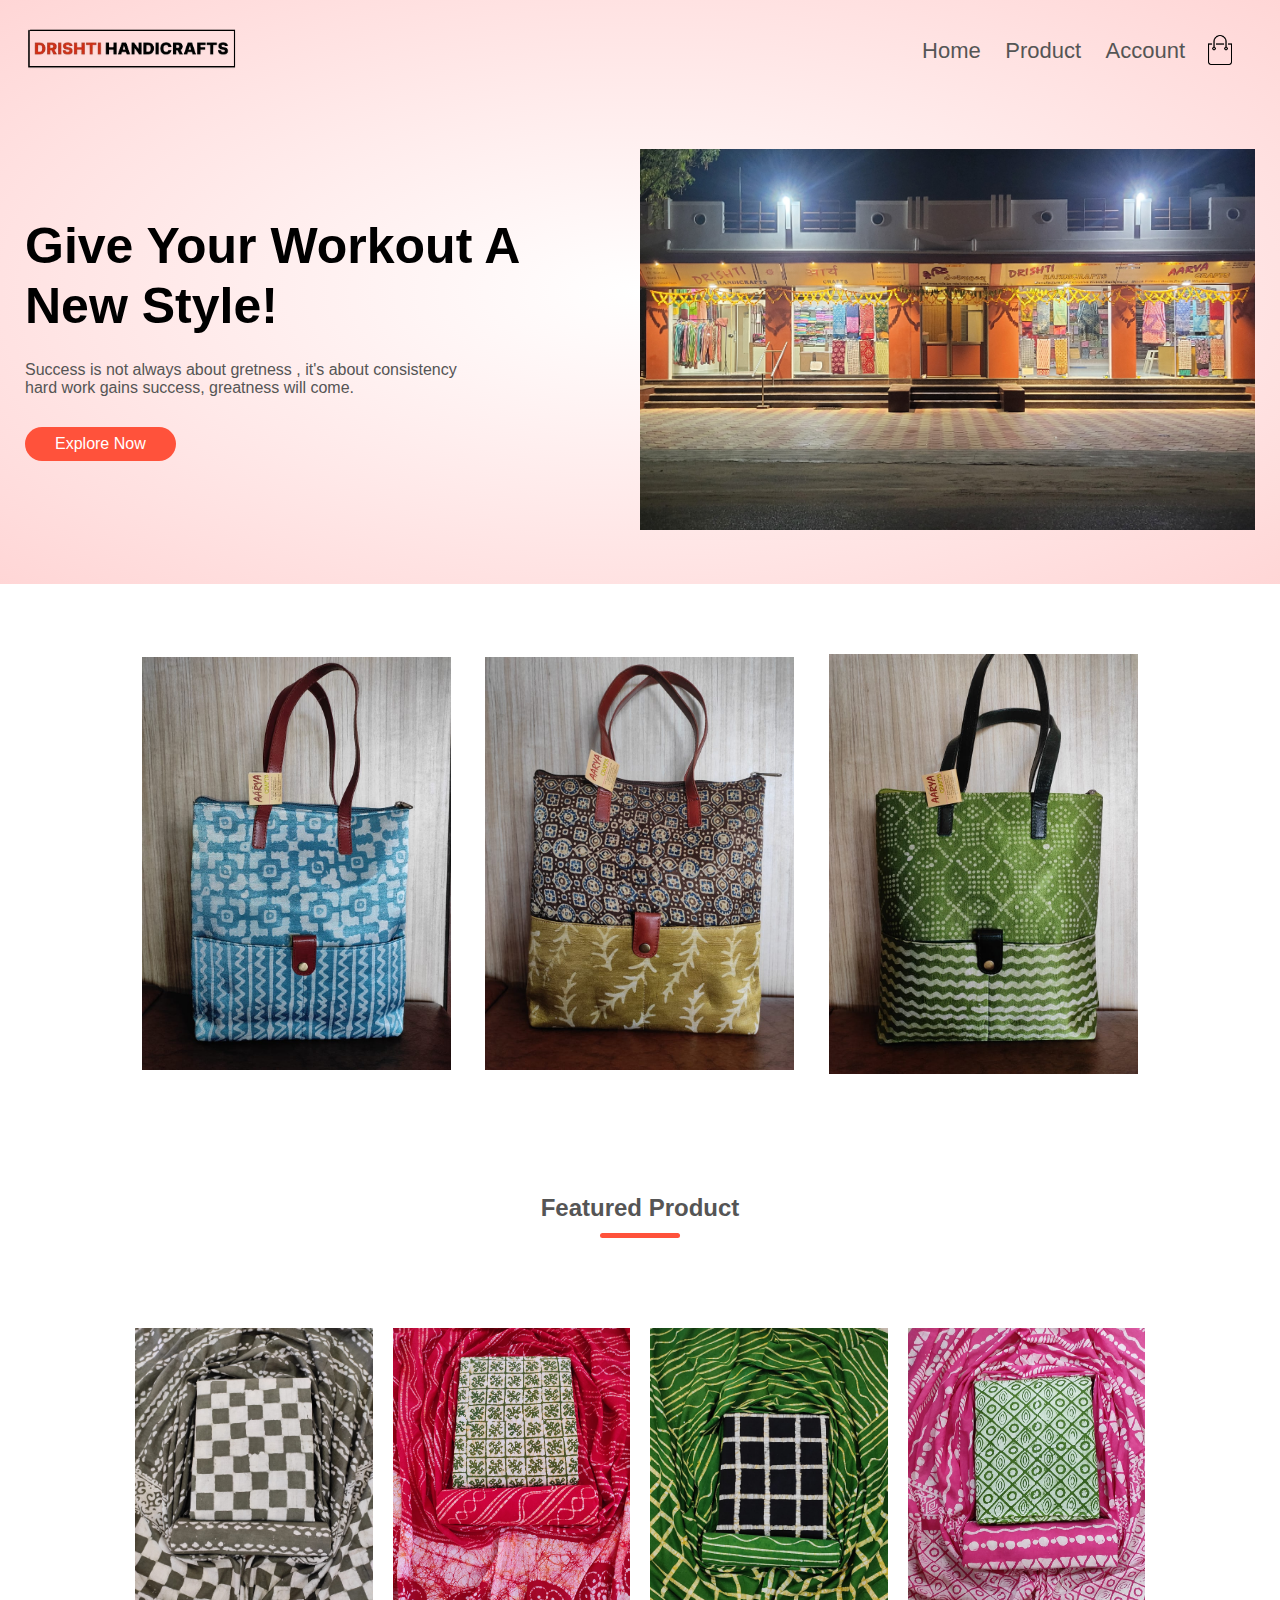
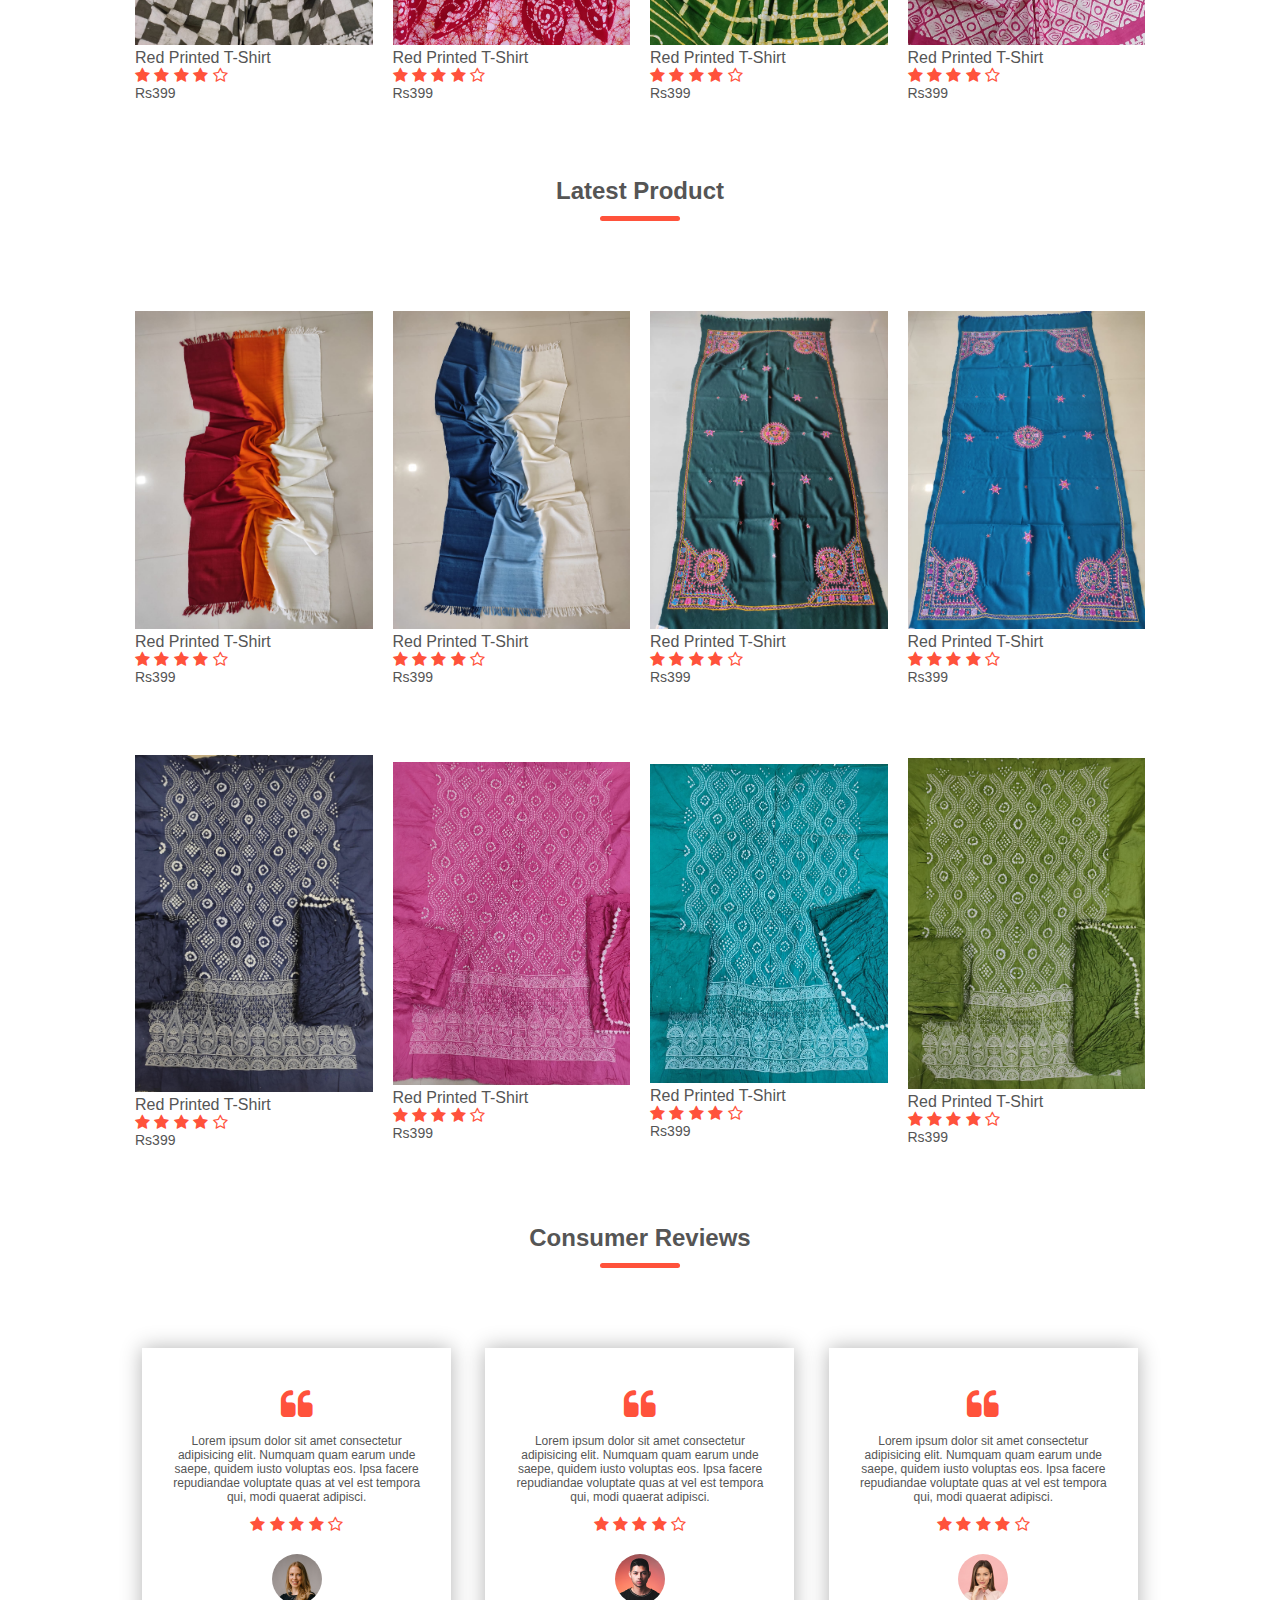
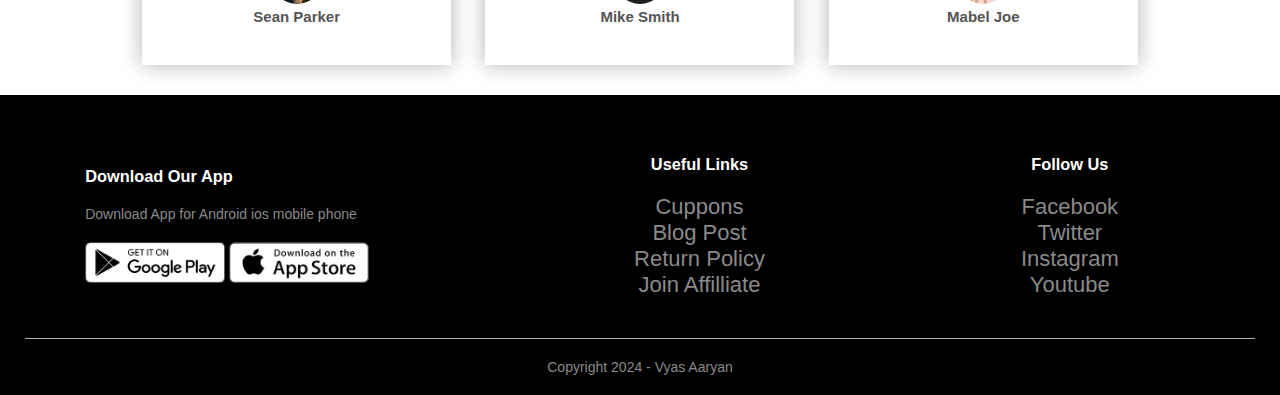
<file: index.html>
<!DOCTYPE html>
<html lang="en">

<head>
    <meta charset="UTF-8">
    <meta name="viewport" content="width=device-width, user-scalable=no">
    <title>E-Commerce Website</title>
    <link rel="stylesheet" href="https://stackpath.bootstrapcdn.com/font-awesome/4.7.0/css/font-awesome.min.css">
    <link rel="stylesheet" href="style.css">
</head>



<!----------Header Section---------------->

<div class="header">
    <div class="container">
        <div class="navbar">
            <div class="logo">
                <img src="images/ok1.png" alt="" width="220px">
            </div>
            <nav>
                <ul id="MenuItem">
                    <li><a href="index.html">Home</a></li>
                    <li><a href="product.html">Product</a></li>
                    <li><a href="account.html">Account</a></li>
                </ul>
            </nav>
            <img src="images/cart.png" width="30px" height="30px" onclick="window.location.href='cart.html';">
            <img src="images/menu.png" class="menu-icon" onclick="menutoggle()">
        </div>
        <div class="row">
            <div class="col-2">
                <h1>Give Your Workout A<br> New Style!</h1>
                <p>Success is not always about gretness , it's about
                    consistency <br>hard work gains success, greatness will come.
                </p>
                <a href="#" class="btn">Explore Now</a>
            </div>
            <div class="col-2">
                <img src="aarya/shop.jpg" alt="">
            </div>
        </div>
    </div>
</div>

<!--------------------------- Featured Categories --------------------------->

<div class="categories">
    <div class="small-container">
        <div class="row">
            <div class="col-3">
                <img src="aarya/p.jpeg" alt="">
            </div>
            <div class="col-3">
                <img src="aarya/p2 (1).jpeg" alt="">
            </div>
            <div class="col-3">
                <img src="aarya/p2 (2).jpeg" alt="" height="420px">
            </div>
        </div>
    </div>
</div>


<!-----------------------------Featured Product---------------->

<div class="small-container">
    <h2 class="title">Featured Product</h2>
    <div class="row">
        <div class="col-4">
            <img src="aarya/1.jpeg" alt="">
            <h4>Red Printed T-Shirt</h4>
            <div class="rating">
                <i class="fa fa-star"></i>
                <i class="fa fa-star"></i>
                <i class="fa fa-star"></i>
                <i class="fa fa-star"></i>
                <i class="fa fa-star-o"></i>
            </div>
            <p>Rs399</p>
        </div>
        <div class="col-4">
            <img src="aarya/2.jpeg" alt="">
            <h4>Red Printed T-Shirt</h4>
            <div class="rating">
                <i class="fa fa-star"></i>
                <i class="fa fa-star"></i>
                <i class="fa fa-star"></i>
                <i class="fa fa-star"></i>
                <i class="fa fa-star-o"></i>
            </div>
            <p>Rs399</p>
        </div>
        <div class="col-4">
            <img src="aarya/4.jpeg" alt="">
            <h4>Red Printed T-Shirt</h4>
            <div class="rating">
                <i class="fa fa-star"></i>
                <i class="fa fa-star"></i>
                <i class="fa fa-star"></i>
                <i class="fa fa-star"></i>
                <i class="fa fa-star-o"></i>
            </div>
            <p>Rs399</p>
        </div>
        <div class="col-4">
            <img src="aarya/3.jpeg" alt="">
            <h4>Red Printed T-Shirt</h4>
            <div class="rating">
                <i class="fa fa-star"></i>
                <i class="fa fa-star"></i>
                <i class="fa fa-star"></i>
                <i class="fa fa-star"></i>
                <i class="fa fa-star-o"></i>
            </div>
            <p>Rs399</p>
        </div>
    </div>
    <h2 class="title">Latest Product</h2>
    <div class="row">
        <div class="col-4">
            <img src="aarya/red.jpeg" alt="">
            <h4>Red Printed T-Shirt</h4>
            <div class="rating">
                <i class="fa fa-star"></i>
                <i class="fa fa-star"></i>
                <i class="fa fa-star"></i>
                <i class="fa fa-star"></i>
                <i class="fa fa-star-o"></i>
            </div>
            <p>Rs399</p>
        </div>
        <div class="col-4">
            <img src="aarya/d4.jpeg" alt="">
            <h4>Red Printed T-Shirt</h4>
            <div class="rating">
                <i class="fa fa-star"></i>
                <i class="fa fa-star"></i>
                <i class="fa fa-star"></i>
                <i class="fa fa-star"></i>
                <i class="fa fa-star-o"></i>
            </div>
            <p>Rs399</p>
        </div>
        <div class="col-4">
            <img src="aarya/navy.jpeg" alt="">
            <h4>Red Printed T-Shirt</h4>
            <div class="rating">
                <i class="fa fa-star"></i>
                <i class="fa fa-star"></i>
                <i class="fa fa-star"></i>
                <i class="fa fa-star"></i>
                <i class="fa fa-star-o"></i>
            </div>
            <p>Rs399</p>
        </div>
        <div class="col-4">
            <img src="aarya/green1.jpeg" alt="">
            <h4>Red Printed T-Shirt</h4>
            <div class="rating">
                <i class="fa fa-star"></i>
                <i class="fa fa-star"></i>
                <i class="fa fa-star"></i>
                <i class="fa fa-star"></i>
                <i class="fa fa-star-o"></i>
            </div>
            <p>Rs399</p>
        </div>
        <div class="col-4">
            <img src="aarya/d1.jpeg" alt=""> 
            <h4>Red Printed T-Shirt</h4>
            <div class="rating">
                <i class="fa fa-star"></i>
                <i class="fa fa-star"></i>
                <i class="fa fa-star"></i>
                <i class="fa fa-star"></i>
                <i class="fa fa-star-o"></i>
            </div>
            <p>Rs399</p>
        </div>
        <div class="col-4">
            <img src="aarya/d2.jpeg" alt="">
            <h4>Red Printed T-Shirt</h4>
            <div class="rating">
                <i class="fa fa-star"></i>
                <i class="fa fa-star"></i>
                <i class="fa fa-star"></i>
                <i class="fa fa-star"></i>
                <i class="fa fa-star-o"></i>
            </div>
            <p>Rs399</p>
        </div>
        <div class="col-4">
            <img src="aarya/d3.jpeg" alt="">
            <h4>Red Printed T-Shirt</h4>
            <div class="rating">
                <i class="fa fa-star"></i>
                <i class="fa fa-star"></i>
                <i class="fa fa-star"></i>
                <i class="fa fa-star"></i>
                <i class="fa fa-star-o"></i>
            </div>
            <p>Rs399</p>
        </div>
        <div class="col-4">
            <img src="aarya/green.jpeg" alt="">
            <h4>Red Printed T-Shirt</h4>
            <div class="rating">
                <i class="fa fa-star"></i>
                <i class="fa fa-star"></i>
                <i class="fa fa-star"></i>
                <i class="fa fa-star"></i>
                <i class="fa fa-star-o"></i>
            </div>
            <p>Rs399</p>
        </div>
    </div>
</div>

<!------------------------offer----------------->




<!----------------testimonial------------------>
<h2 class="title">Consumer Reviews</h2>
<div class="test">
    <div class="small-container">
        <div class="row">
            <div class="col-3">
                <i class="fa fa-quote-left"></i>
                <p>Lorem ipsum dolor sit amet consectetur adipisicing elit.
                    Numquam quam earum unde saepe, quidem iusto voluptas eos.
                    Ipsa facere repudiandae voluptate quas at vel est tempora qui,
                    modi quaerat adipisci.</p>
                <div class="rating">
                    <i class="fa fa-star"></i>
                    <i class="fa fa-star"></i>
                    <i class="fa fa-star"></i>
                    <i class="fa fa-star"></i>
                    <i class="fa fa-star-o"></i>
                </div>
                <img src="images/user-1.png">
                <h3>Sean Parker</h3>
            </div>
            <div class="col-3">
                <i class="fa fa-quote-left"></i>
                <p>Lorem ipsum dolor sit amet consectetur adipisicing elit.
                    Numquam quam earum unde saepe, quidem iusto voluptas eos.
                    Ipsa facere repudiandae voluptate quas at vel est tempora qui,
                    modi quaerat adipisci.</p>
                <div class="rating">
                    <i class="fa fa-star"></i>
                    <i class="fa fa-star"></i>
                    <i class="fa fa-star"></i>
                    <i class="fa fa-star"></i>
                    <i class="fa fa-star-o"></i>
                </div>
                <img src="images/user-2.png">
                <h3>Mike Smith</h3>
            </div>
            <div class="col-3">
                <i class="fa fa-quote-left"></i>
                <p>Lorem ipsum dolor sit amet consectetur adipisicing elit.
                    Numquam quam earum unde saepe, quidem iusto voluptas eos.
                    Ipsa facere repudiandae voluptate quas at vel est tempora qui,
                    modi quaerat adipisci.</p>
                <div class="rating">
                    <i class="fa fa-star"></i>
                    <i class="fa fa-star"></i>
                    <i class="fa fa-star"></i>
                    <i class="fa fa-star"></i>
                    <i class="fa fa-star-o"></i>
                </div>
                <img src="images/user-3.png">
                <h3>Mabel Joe</h3>
            </div>
        </div>
    </div>
</div>



<!--------------------------- Brands ----------------------------->




<!------------------------footer------------------------------>


<div class="footer">
    <div class="container">
        <div class="row">
            <div class="footer-col-1">
                <h3>Download Our App</h3>
                <p>Download App for Android ios mobile phone</p>
                <div class="app-logo">
                    <img src="images/play-store.png">
                    <img src="images/app-store.png">
                </div>
            </div>
           
            <div class="footer-col-3">
                <h3>Useful Links</h3>
                <ul>
                    <li>Cuppons</li>
                    <li>Blog Post</li>
                    <li>Return Policy</li>
                    <li>Join Affilliate</li>
                </ul>
            </div>
            <div class="footer-col-4">
                <h3>Follow Us</h3>
                <ul>
                    <li>Facebook</li>
                    <li>Twitter</li>
                    <li>Instagram</li>
                    <li>Youtube</li>
                </ul>
            </div>
        </div>
        <hr>
        <p class="copy">Copyright 2024 - Vyas Aaryan</p>
    </div>
</div>

<!-----------------js for toggle menu--------------->

<script>
    var MenuItem = document.getElementById("MenuItem");

    MenuItem.style.maxHeight = "0px";

    function menutoggle(){
        if(MenuItem.style.maxHeight =="0px")
            {
                MenuItem.style.maxHeight ="200px"
            }
            else
            {
                MenuItem.style.maxHeight = "0px"
            }
    }
</script>
</body>

</html>
</file>
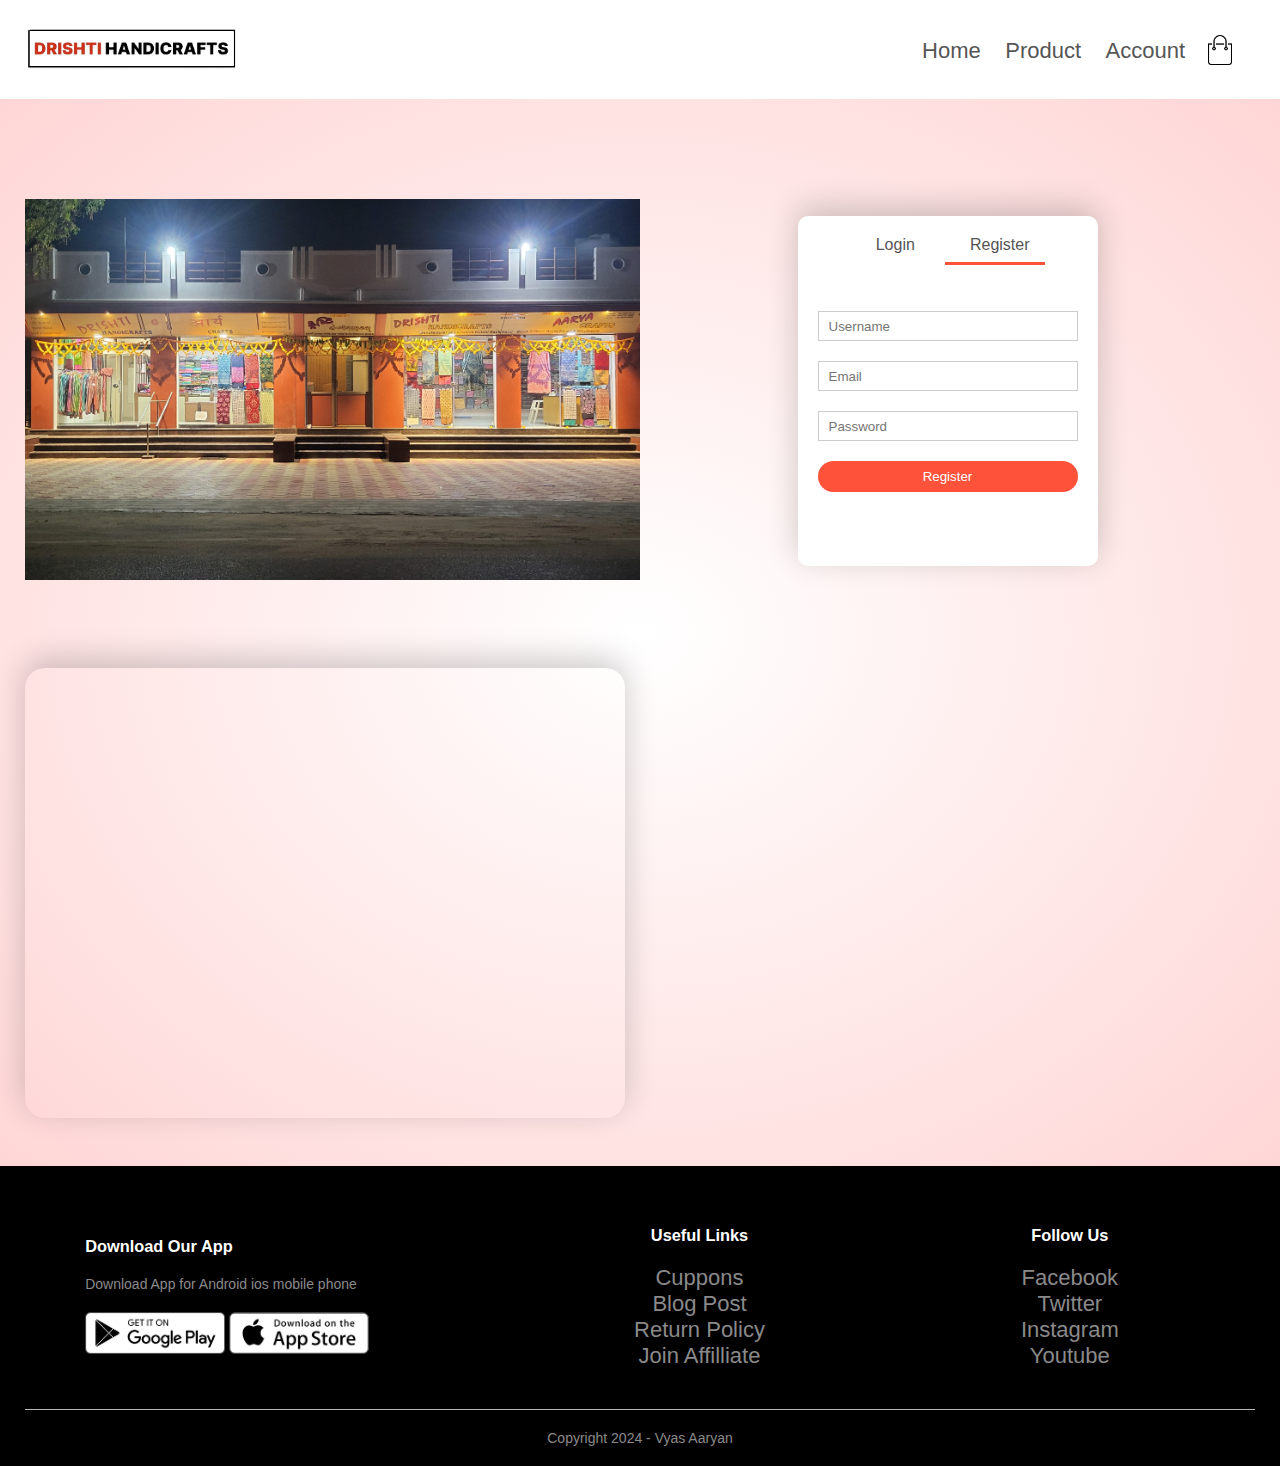
<file: account.html>
<!DOCTYPE html>
<html lang="en">

<head>
    <meta charset="UTF-8">
    <meta name="viewport" content="width=device-width, user-scalable=no">
    <title>Product Page</title>
    <link rel="stylesheet" href="https://stackpath.bootstrapcdn.com/font-awesome/4.7.0/css/font-awesome.min.css">
    <link rel="stylesheet" href="style.css">
</head>



<!----------Header Section---------------->


<div class="container">
    <div class="navbar">
        <div class="logo">
            <img src="images/ok1.png" alt="" width="220px">
        </div>
        <nav>
            <ul id="MenuItem">
                <li><a href="index.html">Home</a></li>
                <li><a href="product.html">Product</a></li>
                <li><a href="account.html">Account</a></li>
            </ul>
        </nav>
        <img src="images/cart.png" alt="" width="30px" height="30px" onclick="window.location.href='cart.html';">
        <img src="images/menu.png" alt="" class="menu-icon" onclick="menutoggle()">
    </div>
</div>


<!---------------------------account-page-------------------->

<div class="account-page">
    <div class="container">
        <div class="row">
            <div class="col-2">
                <img src="aarya/shop.jpg" alt="" width="100%">
            </div>
            <div class="col-2">
                <div class="from-container">
                    <div class="from-btn">
                        <span onclick="login()">Login</span>
                        <span onclick="register()">Register</span>
                        <hr id="indicator">
                    </div>

                    <form id="loginfrom">
                        <input type="text" placeholder="Username" required>
                        <input type="password" placeholder="Password" required>
                        <button type="submit" class="btn">Login</button>
                        <a href="#">Forgot Password</a>
                    </form>

                    <form id="regfrom">
                        <input type="text" placeholder="Username" required>
                        <input type="email" placeholder="Email" required>
                        <input type="password" placeholder="Password" required>
                        <button type="submit" class="btn">Register</button>
                    </form>


				</div>
            </div>
        </div>
		
		
		<div class="im">
			<div class="img">
				<iframe src="https://www.google.com/maps/embed?pb=!1m18!1m12!1m3!1d459.63795533548205!2d69.37879455308222!3d22.835654711421697!2m3!1f0!2f0!3f0!3m2!1i1024!2i768!4f13.1!3m3!1m2!1s0x395134091ef75063%3A0x15dc4226602f5aa9!2sDrishti%20Handicraft!5e0!3m2!1sen!2sin!4v1707397834171!5m2!1sen!2sin" width="" height="" style="border:0;" allowfullscreen="" loading="lazy" referrerpolicy="no-referrer-when-downgrade"></iframe>
			</div>
		</div>
		
    </div>
</div>

<!------------------------footer------------------------------>


<div class="footer">
    <div class="container">
        <div class="row">
            <div class="footer-col-1">
                <h3>Download Our App</h3>
                <p>Download App for Android ios mobile phone</p>
                <div class="app-logo">
                    <img src="images/play-store.png" alt="">
                    <img src="images/app-store.png" alt="">
                </div>
            </div>
          
            <div class="footer-col-3">
                <h3>Useful Links</h3>
                <ul>
                    <li>Cuppons</li>
                    <li>Blog Post</li>
                    <li>Return Policy</li>
                    <li>Join Affilliate</li>
                </ul>
            </div>
            <div class="footer-col-4">
                <h3>Follow Us</h3>
                <ul>
                    <li>Facebook</li>
                    <li>Twitter</li>
                    <li>Instagram</li>
                    <li>Youtube</li>
                </ul>
            </div>
        </div>
        <hr>
        <p class="copy">Copyright 2024 - Vyas Aaryan</p>
    </div>
</div>

<!-----------------js for toggle menu--------------->

<script>
    var MenuItem = document.getElementById("MenuItem");

    MenuItem.style.maxHeight = "0px";

    function menutoggle() {
        if (MenuItem.style.maxHeight == "0px") {
            MenuItem.style.maxHeight = "200px"
        }
        else {
            MenuItem.style.maxHeight = "0px"
        }
    }
</script>


<!------------------------js for form--------------------->

<script>
    var loginfrom = document.getElementById("loginfrom");
    var regfrom = document.getElementById("regfrom");
    var indicator = document.getElementById("indicator");

    function register(){
        regfrom.style.transform = "translateX(0px)";
        loginfrom.style.transform ="translate(0px)";
        indicator.style.transform ="translate(100px)";
    }

    function login(){
        regfrom.style.transform = "translateX(300px)";
        loginfrom.style.transform ="translate(300px)";
        indicator.style.transform ="translate(0px)";
    }
</script>
</body>

</html>
</file>
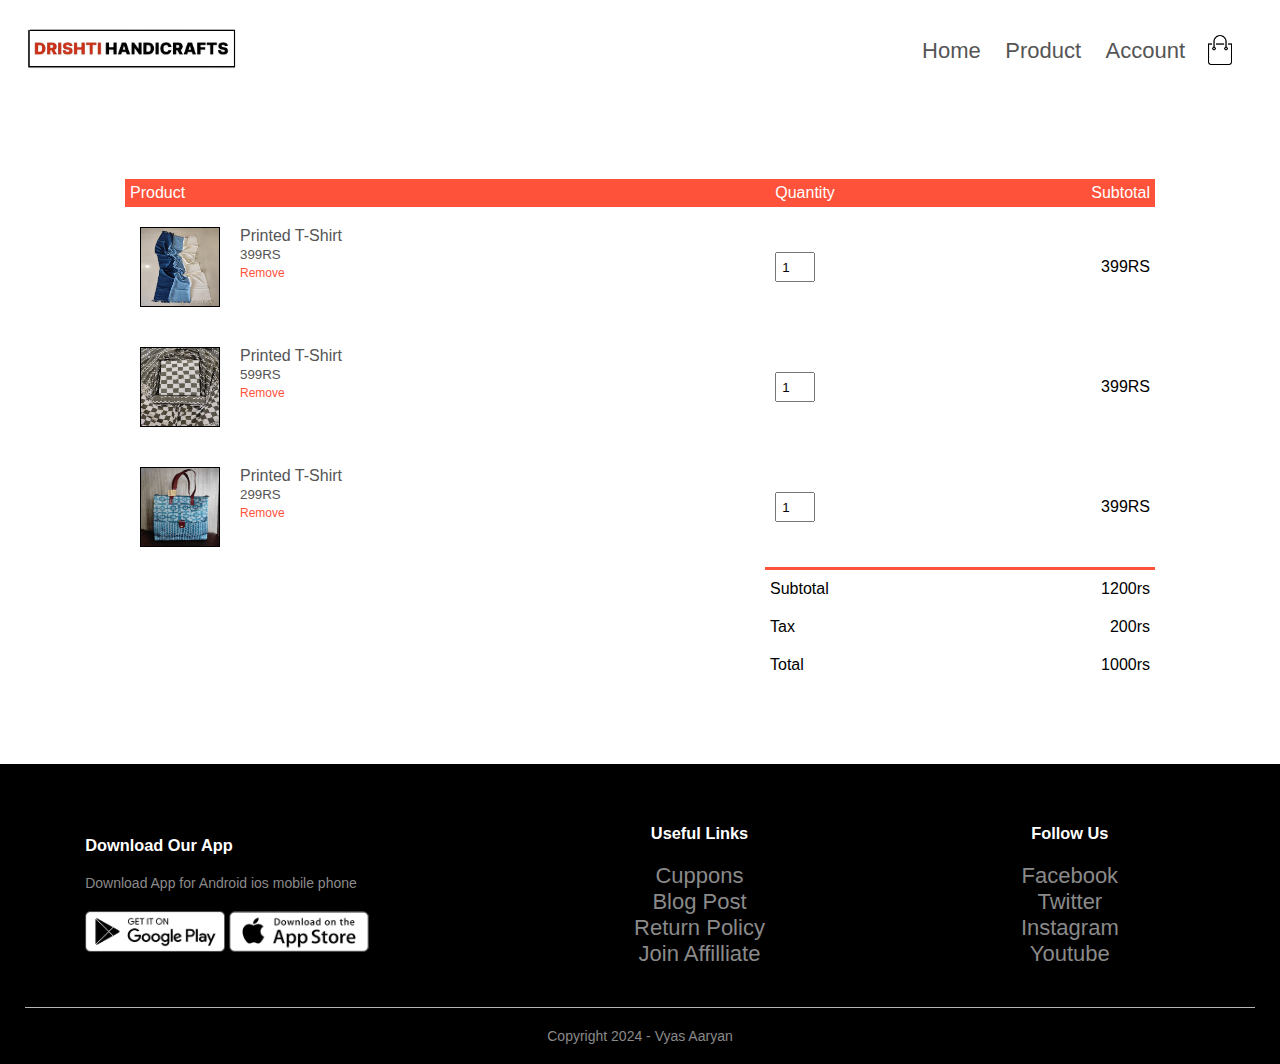
<file: cart.html>
<!DOCTYPE html>
<html lang="en">

<head>
    <meta charset="UTF-8">
    <meta name="viewport" content="width=device-width, user-scalable=no">
    <title>Product Page</title>
    <link rel="stylesheet" href="https://stackpath.bootstrapcdn.com/font-awesome/4.7.0/css/font-awesome.min.css">
    <link rel="stylesheet" href="style.css">
</head>



<!----------Header Section---------------->


<div class="container">
    <div class="navbar">
        <div class="logo">
            <img src="images/ok1.png" alt="" width="220px">
        </div>
        <nav>
            <ul id="MenuItem">
                <li><a href="index.html">Home</a></li>
                <li><a href="product.html">Product</a></li>
                <li><a href="account.html">Account</a></li>
            </ul>
        </nav>
        <img src="images/cart.png" alt="" width="30px" height="30px" onclick="window.location.href='cart.html';">
        <img src="images/menu.png" alt="" class="menu-icon" onclick="menutoggle()">
    </div>
</div>

<!------------------------cart item--------------------------->

<div class="small-container cart-page">
    <table>
        <tr>
            <th>Product</th>
            <th>Quantity</th>
            <th>Subtotal</th>
        </tr>
        <tr>
            <td>
                <div class="cart-info">
                    <img src="aarya/d4.jpeg" alt="">
                    <div>
                        <p>Printed T-Shirt</p>
                        <small>399RS</small><br>
                        <a href="#">Remove</a>
                    </div>
                </div>
            </td>
            <td><input type="number" value="1"></td>
            <td>399RS</td>
        </tr>
        <tr>
            <td>
                <div class="cart-info">
                    <img src="aarya/1.jpeg" alt="">
                    <div>
                        <p>Printed T-Shirt</p>
                        <small>599RS</small><br>
                        <a href="#">Remove</a>
                    </div>
                </div>
            </td>
            <td><input type="number" value="1"></td>
            <td>399RS</td>
        </tr>
        <tr>
            <td>
                <div class="cart-info">
                    <img src="aarya/p.jpeg" alt="">
                    <div>
                        <p>Printed T-Shirt</p>
                        <small>299RS</small><br>
                        <a href="#">Remove</a>
                    </div>
                </div>
            </td>
            <td><input type="number" value="1"></td>
            <td>399RS</td>
        </tr>
    </table>


    <div class="total-price">
        <table>
            <tr>
                <td>Subtotal</td>
                <td>1200rs</td>
            </tr>
            <tr>
                <td>Tax</td>
                <td>200rs</td>
            </tr>
            <tr>
                <td>Total</td>
                <td>1000rs</td>
            </tr>
        </table>
    </div>
</div>




<!------------------------footer------------------------------>


<div class="footer">
    <div class="container">
        <div class="row">
            <div class="footer-col-1">
                <h3>Download Our App</h3>
                <p>Download App for Android ios mobile phone</p>
                <div class="app-logo">
                    <img src="images/play-store.png" alt="">
                    <img src="images/app-store.png" alt="">
                </div>
            </div>
          
            <div class="footer-col-3">
                <h3>Useful Links</h3>
                <ul>
                    <li>Cuppons</li>
                    <li>Blog Post</li>
                    <li>Return Policy</li>
                    <li>Join Affilliate</li>
                </ul>
            </div>
            <div class="footer-col-4">
                <h3>Follow Us</h3>
                <ul>
                    <li>Facebook</li>
                    <li>Twitter</li>
                    <li>Instagram</li>
                    <li>Youtube</li>
                </ul>
            </div>
        </div>
        <hr>
        <p class="copy">Copyright 2024 - Vyas Aaryan</p>
    </div>
</div>

<!-----------------js for toggle menu--------------->

<script>
    var MenuItem = document.getElementById("MenuItem");

    MenuItem.style.maxHeight = "0px";

    function menutoggle() {
        if (MenuItem.style.maxHeight == "0px") {
            MenuItem.style.maxHeight = "200px"
        }
        else {
            MenuItem.style.maxHeight = "0px"
        }
    }
</script>
</body>

</html>
</file>
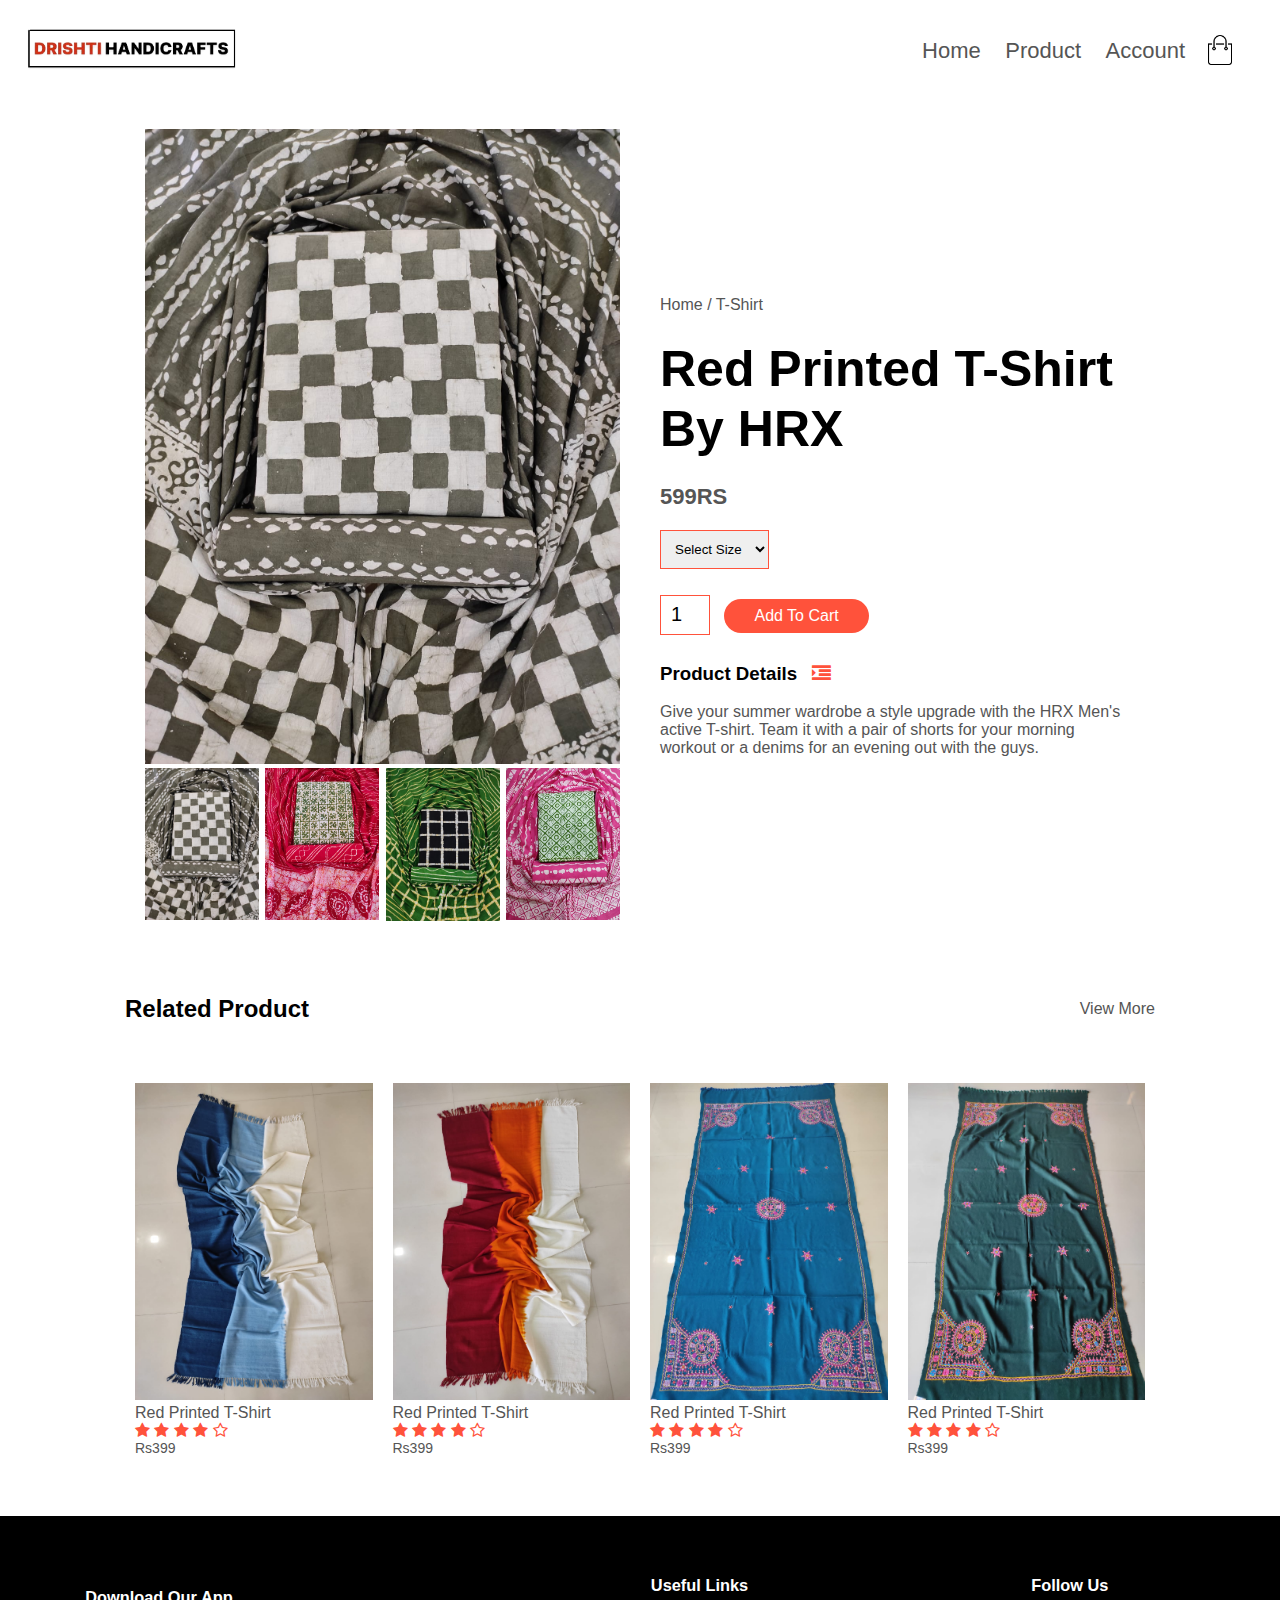
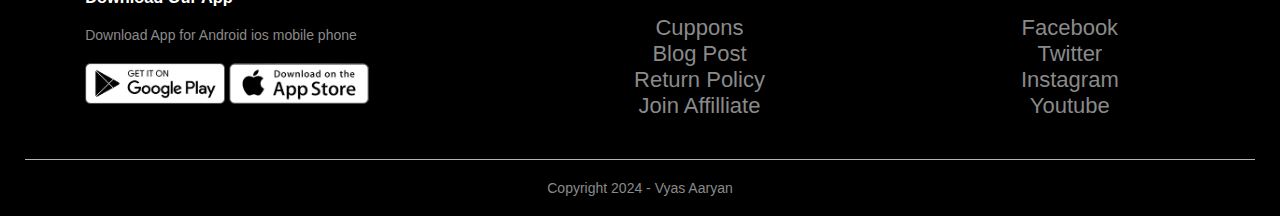
<file: product-details.html>
<!DOCTYPE html>
<html lang="en">

<head>
    <meta charset="UTF-8">
    <meta name="viewport" content="width=device-width, user-scalable=no">
    <title>Product Page</title>
    <link rel="stylesheet" href="https://stackpath.bootstrapcdn.com/font-awesome/4.7.0/css/font-awesome.min.css">
    <link rel="stylesheet" href="style.css">
</head>



<!----------Header Section---------------->


<div class="container">
    <div class="navbar">
        <div class="logo">
            <img src="images/ok1.png" alt="" width="220px">
        </div>
        <nav>
            <ul id="MenuItem">
                <li><a href="index.html">Home</a></li>
                <li><a href="product.html">Product</a></li>
                <li><a href="account.html">Account</a></li>
            </ul>
        </nav>
        <img src="images/cart.png" alt="" width="30px" height="30px" onclick="window.location.href='cart.html';">
        <img src="images/menu.png" alt="" class="menu-icon" onclick="menutoggle()">
    </div>
</div>



<!----------------------------- Single product details -------------------->


<div class="small-container single-product">
    <div class="row">
        <div class="col-2">
            <img src="aarya/1.jpeg" alt="" width="100%"  id="productImg">

            <div class="small-img-row">
                <div class="small-img-col">
                    <img src="aarya/1.jpeg" alt="" width="100%" class="small">
                </div>

                <div class="small-img-col">
                    <img src="aarya/2.jpeg" alt="" width="100%" class="small">
                </div>

                <div class="small-img-col">
                    <img src="aarya/4.jpeg" alt="" width="100%" class="small">
                </div>

                <div class="small-img-col">
                    <img src="aarya/3.jpeg" alt="" width="100%" class="small">
                </div>

            </div>
        </div>
        <div class="col-2">
            <p>Home / T-Shirt</p>
            <h1>Red Printed T-Shirt By HRX</h1>
            <h4>599RS</h4>
            <select>
                <option value="">Select Size</option>
                <option value="">XXL</option>
                <option value="">XL</option>
                <option value="">Large</option>
                <option value="">Medium</option>
                <option value="">Small</option>
            </select>
            <input type="number" value="1">
            <a href="#" class="btn">Add To Cart</a>
            <h3>Product Details <i class="fa fa-indent"></i></h3>
            <br>
            <p>Give your summer wardrobe a style upgrade with the HRX
                Men's active T-shirt. Team it with a pair of shorts for your morning
                workout or a denims for an evening out with the guys.
            </p>
        </div>
    </div>
</div>


<!----------------------------title--------------------------->

<div class="small-container">
    <div class="row row-2">
        <h2>Related Product</h2>
        <p>View More</p>
    </div>
</div>


<!-----------------------------Featured Product---------------->

<div class="small-container">

    <div class="row">
        <div class="col-4">
            <img src="aarya/d4.jpeg" alt="">
            <h4>Red Printed T-Shirt</h4>
            <div class="rating">
                <i class="fa fa-star"></i>
                <i class="fa fa-star"></i>
                <i class="fa fa-star"></i>
                <i class="fa fa-star"></i>
                <i class="fa fa-star-o"></i>
            </div>
            <p>Rs399</p>
        </div>
        <div class="col-4">
            <img src="aarya/red.jpeg" alt="">
            <h4>Red Printed T-Shirt</h4>
            <div class="rating">
                <i class="fa fa-star"></i>
                <i class="fa fa-star"></i>
                <i class="fa fa-star"></i>
                <i class="fa fa-star"></i>
                <i class="fa fa-star-o"></i>
            </div>
            <p>Rs399</p>
        </div>
        <div class="col-4">
            <img src="aarya/green1.jpeg" alt="">
            <h4>Red Printed T-Shirt</h4>
            <div class="rating">
                <i class="fa fa-star"></i>
                <i class="fa fa-star"></i>
                <i class="fa fa-star"></i>
                <i class="fa fa-star"></i>
                <i class="fa fa-star-o"></i>
            </div>
            <p>Rs399</p>
        </div>
        <div class="col-4">
            <img src="aarya/navy.jpeg" alt="">
            <h4>Red Printed T-Shirt</h4>
            <div class="rating">
                <i class="fa fa-star"></i>
                <i class="fa fa-star"></i>
                <i class="fa fa-star"></i>
                <i class="fa fa-star"></i>
                <i class="fa fa-star-o"></i>
            </div>
            <p>Rs399</p>
        </div>
    </div>
</div>

<!------------------------footer------------------------------>


<div class="footer">
    <div class="container">
        <div class="row">
            <div class="footer-col-1">
                <h3>Download Our App</h3>
                <p>Download App for Android ios mobile phone</p>
                <div class="app-logo">
                    <img src="images/play-store.png" alt="">
                    <img src="images/app-store.png" alt="">
                </div>
            </div>
           
            <div class="footer-col-3">
                <h3>Useful Links</h3>
                <ul>
                    <li>Cuppons</li>
                    <li>Blog Post</li>
                    <li>Return Policy</li>
                    <li>Join Affilliate</li>
                </ul>
            </div>
            <div class="footer-col-4">
                <h3>Follow Us</h3>
                <ul>
                    <li>Facebook</li>
                    <li>Twitter</li>
                    <li>Instagram</li>
                    <li>Youtube</li>
                </ul>
            </div>
        </div>
        <hr>
        <p class="copy">Copyright 2024 - Vyas Aaryan</p>
    </div>
</div>

<!-----------------js for toggle menu--------------->

<script>
    var MenuItem = document.getElementById("MenuItem");

    MenuItem.style.maxHeight = "0px";

    function menutoggle() {
        if (MenuItem.style.maxHeight == "0px") {
            MenuItem.style.maxHeight = "200px"
        }
        else {
            MenuItem.style.maxHeight = "0px"
        }
    }
</script>


<!------------------ju for product gallery-------------->

<script>
    var productImg =document.getElementById("productImg");
    var small = document.getElementsByClassName("small");

    small[0].onclick = function()
    {
        productImg.src = small[0].src;
    }

    small[1].onclick = function()
    {
        productImg.src = small[1].src;
    }

    small[2].onclick = function()
    {
        productImg.src = small[2].src;
    }

    small[3].onclick = function()
    {
        productImg.src = small[3].src;
    }
</script>
</body>

</html>
</file>
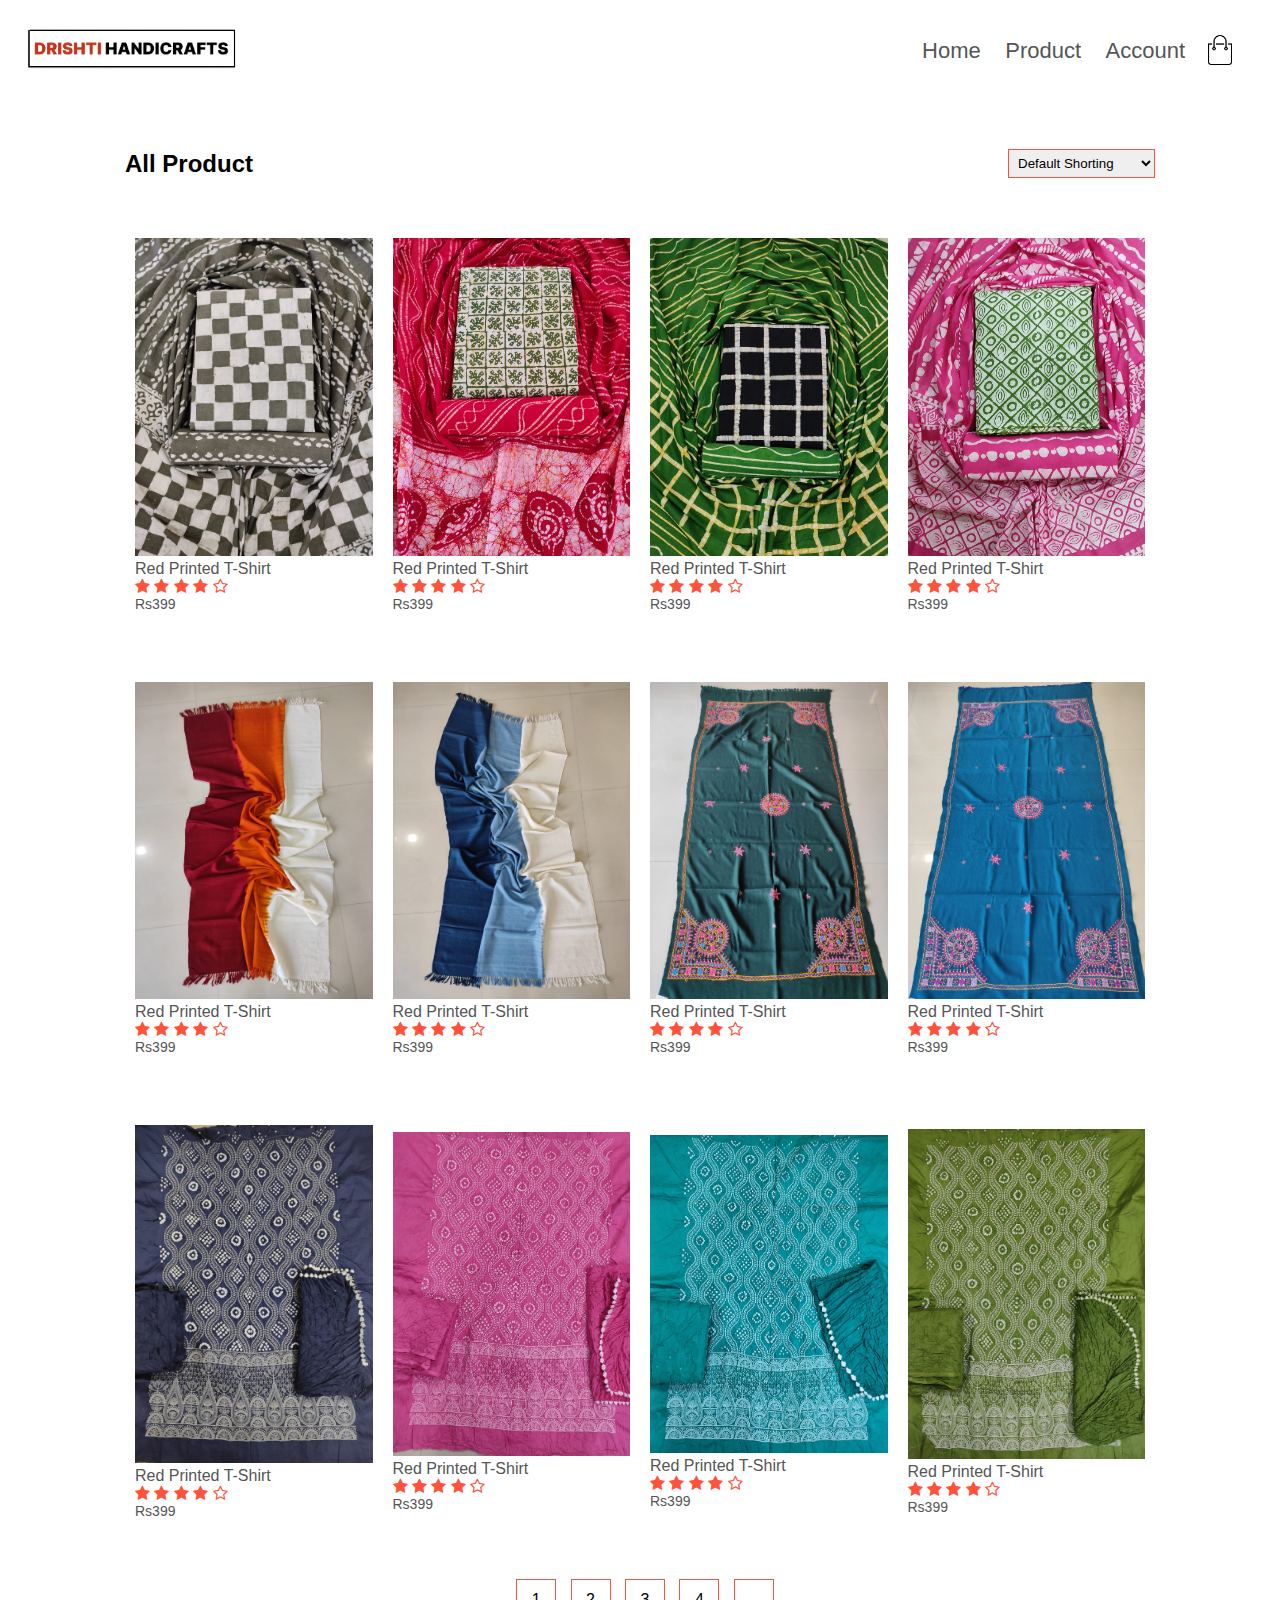
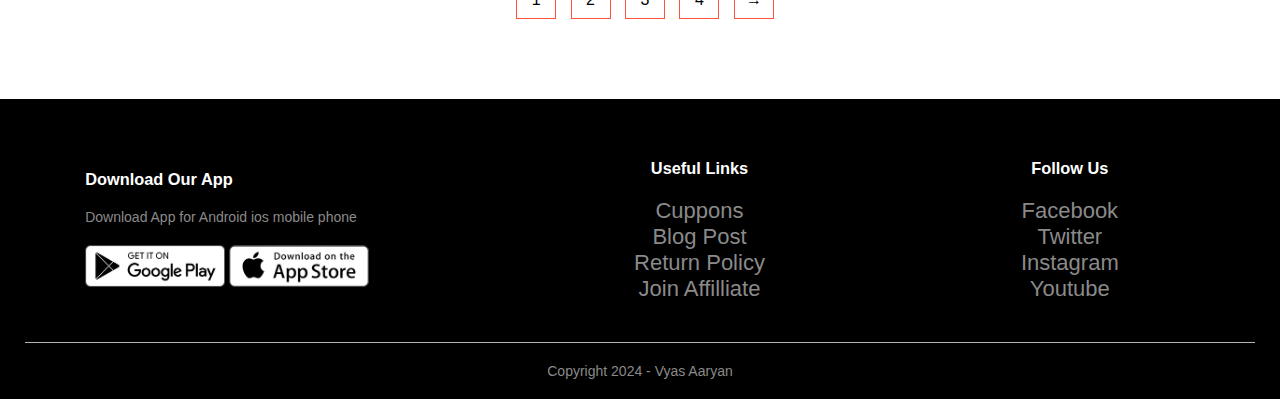
<file: product.html>
<!DOCTYPE html>
<html lang="en">

<head>
    <meta charset="UTF-8">
    <meta name="viewport" content="width=device-width, user-scalable=no">
    <title>Product Page</title>
    <link rel="stylesheet" href="https://stackpath.bootstrapcdn.com/font-awesome/4.7.0/css/font-awesome.min.css">
    <link rel="stylesheet" href="style.css">
</head>



<!----------Header Section---------------->


<div class="container">
    <div class="navbar">
        <div class="logo">
            <img src="images/ok1.png" alt="" width="220px">
        </div>
        <nav>
            <ul id="MenuItem">
                <li><a href="index.html">Home</a></li>
                <li><a href="product.html">Product</a></li>
                <li><a href="account.html">Account</a></li>
            </ul>
        </nav>
        <img src="images/cart.png" width="30px" height="30px" onclick="window.location.href='cart.html';">
        <img src="images/menu.png" class="menu-icon" onclick="menutoggle()">
    </div>
</div>



<!-----------------------------Featured Product---------------->

<div class="small-container">

    <div class="row row-2">
        <h2>All Product</h2>
        <select>
            <option value="">Default Shorting</option>
            <option value="">Short By Price</option>
            <option value="">Short By Popularity</option>
            <option value="">Short By Rating</option>
            <option value="">Short By Sale</option>
        </select>
    </div>

    <div class="row">
        <div class="col-4">
            <img src="aarya/1.jpeg" onclick="window.location.href='product-details.html';">
            <h4>Red Printed T-Shirt</h4>
            <div class="rating">
                <i class="fa fa-star"></i>
                <i class="fa fa-star"></i>
                <i class="fa fa-star"></i>
                <i class="fa fa-star"></i>
                <i class="fa fa-star-o"></i>
            </div>
            <p>Rs399</p>
        </div>
        <div class="col-4">
            <img src="aarya/2.jpeg">
            <h4>Red Printed T-Shirt</h4>
            <div class="rating">
                <i class="fa fa-star"></i>
                <i class="fa fa-star"></i>
                <i class="fa fa-star"></i>
                <i class="fa fa-star"></i>
                <i class="fa fa-star-o"></i>
            </div>
            <p>Rs399</p>
        </div>
        <div class="col-4">
            <img src="aarya/4.jpeg">
            <h4>Red Printed T-Shirt</h4>
            <div class="rating">
                <i class="fa fa-star"></i>
                <i class="fa fa-star"></i>
                <i class="fa fa-star"></i>
                <i class="fa fa-star"></i>
                <i class="fa fa-star-o"></i>
            </div>
            <p>Rs399</p>
        </div>
        <div class="col-4">
            <img src="aarya/3.jpeg">
            <h4>Red Printed T-Shirt</h4>
            <div class="rating">
                <i class="fa fa-star"></i>
                <i class="fa fa-star"></i>
                <i class="fa fa-star"></i>
                <i class="fa fa-star"></i>
                <i class="fa fa-star-o"></i>
            </div>
            <p>Rs399</p>
        </div>
    

        <div class="col-4">
            <img src="aarya/red.jpeg">
            <h4>Red Printed T-Shirt</h4>
            <div class="rating">
                <i class="fa fa-star"></i>
                <i class="fa fa-star"></i>
                <i class="fa fa-star"></i>
                <i class="fa fa-star"></i>
                <i class="fa fa-star-o"></i>
            </div>
            <p>Rs399</p>
        </div>
        <div class="col-4">
            <img src="aarya/d4.jpeg">
            <h4>Red Printed T-Shirt</h4>
            <div class="rating">
                <i class="fa fa-star"></i>
                <i class="fa fa-star"></i>
                <i class="fa fa-star"></i>
                <i class="fa fa-star"></i>
                <i class="fa fa-star-o"></i>
            </div>
            <p>Rs399</p>
        </div>
        <div class="col-4">
            <img src="aarya/navy.jpeg">
            <h4>Red Printed T-Shirt</h4>
            <div class="rating">
                <i class="fa fa-star"></i>
                <i class="fa fa-star"></i>
                <i class="fa fa-star"></i>
                <i class="fa fa-star"></i>
                <i class="fa fa-star-o"></i>
            </div>
            <p>Rs399</p>
        </div>
        <div class="col-4">
            <img src="aarya/green1.jpeg">
            <h4>Red Printed T-Shirt</h4>
            <div class="rating">
                <i class="fa fa-star"></i>
                <i class="fa fa-star"></i>
                <i class="fa fa-star"></i>
                <i class="fa fa-star"></i>
                <i class="fa fa-star-o"></i>
            </div>
            <p>Rs399</p>
        </div>

        <div class="col-4">
            <img src="aarya/d1.jpeg">
            <h4>Red Printed T-Shirt</h4>
            <div class="rating">
                <i class="fa fa-star"></i>
                <i class="fa fa-star"></i>
                <i class="fa fa-star"></i>
                <i class="fa fa-star"></i>
                <i class="fa fa-star-o"></i>
            </div>
            <p>Rs399</p>
        </div>
        <div class="col-4">
            <img src="aarya/d2.jpeg">
            <h4>Red Printed T-Shirt</h4>
            <div class="rating">
                <i class="fa fa-star"></i>
                <i class="fa fa-star"></i>
                <i class="fa fa-star"></i>
                <i class="fa fa-star"></i>
                <i class="fa fa-star-o"></i>
            </div>
            <p>Rs399</p>
        </div>
        <div class="col-4">
            <img src="aarya/d3.jpeg">
            <h4>Red Printed T-Shirt</h4>
            <div class="rating">
                <i class="fa fa-star"></i>
                <i class="fa fa-star"></i>
                <i class="fa fa-star"></i>
                <i class="fa fa-star"></i>
                <i class="fa fa-star-o"></i>
            </div>
            <p>Rs399</p>
        </div>
        <div class="col-4">
            <img src="aarya/green.jpeg">
            <h4>Red Printed T-Shirt</h4>
            <div class="rating">
                <i class="fa fa-star"></i>
                <i class="fa fa-star"></i>
                <i class="fa fa-star"></i>
                <i class="fa fa-star"></i>
                <i class="fa fa-star-o"></i>
            </div>
            <p>Rs399</p>
        </div>

        <div class="page-btn">
            <span>1</span>
            <span>2</span>
            <span>3</span>
            <span>4</span>
            <span>&#8594;</span>
        </div>
    </div>
</div>

    <!------------------------footer------------------------------>


    <div class="footer">
        <div class="container">
            <div class="row">
                <div class="footer-col-1">
                    <h3>Download Our App</h3>
                    <p>Download App for Android ios mobile phone</p>
                    <div class="app-logo">
                        <img src="images/play-store.png">
                        <img src="images/app-store.png">
                    </div>
                </div>
           
                <div class="footer-col-3">
                    <h3>Useful Links</h3>
                    <ul>
                        <li>Cuppons</li>
                        <li>Blog Post</li>
                        <li>Return Policy</li>
                        <li>Join Affilliate</li>
                    </ul>
                </div>
                <div class="footer-col-4">
                    <h3>Follow Us</h3>
                    <ul>
                        <li>Facebook</li>
                        <li>Twitter</li>
                        <li>Instagram</li>
                        <li>Youtube</li>
                    </ul>
                </div>
            </div>
            <hr>
            <p class="copy">Copyright 2024 - Vyas Aaryan</p>
        </div>
    </div>

    <!-----------------js for toggle menu--------------->

    <script>
        var MenuItem = document.getElementById("MenuItem");

        MenuItem.style.maxHeight = "0px";

        function menutoggle() {
            if (MenuItem.style.maxHeight == "0px") {
                MenuItem.style.maxHeight = "200px"
            }
            else {
                MenuItem.style.maxHeight = "0px"
            }
        }
    </script>
    </body>

</html>
</file>
<file: style.css>
*{
    margin: 0;
    padding: 0;
    box-sizing: border-box;
    font-family: sans-serif;
}
.im{
    
    align-items: center;
    margin-top: 30px;
    display: flex;
    
    height: 452px;
    box-sizing: border-box;
}
.img iframe{
    border-radius: 20px;
    margin: 10px auto;
    box-shadow: 0 -8px 32px 0px rgba(0,0,0,0.2);
    width: 600px;
    height: 450px;
    max-width: 100%;
    margin-top: 20px;

}
.header{

}
.logo{
	margin-left:-25px;
}
.navbar{
    display: flex;
    align-items: center;
    padding: 20px;

}
nav{
    flex: 1;
    text-align: right;
}
nav ul {
    display: inline-block;
    list-style: none;
   
}
nav ul li{
    display: inline-block;
    margin-right: 20px;
}
a{
    text-decoration: none;
    color: #555;
}
p{
    color: #555;
}
.container{
    max-width: 1300px;
    margin: auto;
    padding-left: 25px;
    padding-right: 25px;
}
.row{
    display: flex;
    align-items: center;
    flex-wrap: wrap;
    justify-content: space-around;
}
.col-2{
    flex-basis: 50%;
    min-width: 300px;
}
.col-2 img{
    max-width: 100%;
    padding:50px 0;
}
.col-2 h1{
    font-size: 50px;
    line-height: 60px;
    margin: 25px 0;
}
.btn{
    display: inline-block;
    background-color: #ff523b;
    color: #fff;
    padding: 8px 30px;
    margin: 30px 0;
    border-radius: 30px;
    transition:0.5s;
}
.btn:hover{
    background-color: #563434;
}
.header{
    background: radial-gradient(#fff,#ffd6d6);
}


/* Featured-Categories */



.categories{
    margin: 70px 0;
    
}
.col-3{
    flex-basis: 30%;
    min-width: 250px;
    margin-bottom: 30px;
    
}
.col-3 img{
    width: 100%;
}
.small-container{
    max-width: 1080px;
    margin: auto;
    padding: 0px 25px;
}


/* Featured Product */

.col-4{
    flex-basis: 25%;
    padding: 10px;
    min-width: 200px;
    margin-bottom: 50px;
    transition: 0.5s;    
}
.col-4 img{
    width: 100%;
   
}
.title{
    text-align: center;
    margin: 0 auto 80px;
    position: relative;
    line-height: 60px;
    color: #555;
}
.title::after{
    content: '';
    background: #ff523b;
    width: 80px;
    height: 5px;
    border-radius: 5px;
    position: absolute;
    transform: translateX(-50%);
    bottom: 0;
    left: 50%;
}
h4{
    color: #555;
    font-weight: normal;
}
.col-4 p{
    font-size: 14px;
}
.rating .fa{
    color: #ff523b;
}
.col-4:hover{
    transform: translateY(-10px);
}
.offer{
    background: radial-gradient(#fff,#ffd6d6);
    margin-top: 80px;
    padding: 30px 0;
}
.col-2 .offer-img{
    padding: 50px;
}
small{
    color: #555;
}


/* test */

.test{
    margin-top: 50px;
}
.test .col-3{
    text-align: center;
    padding: 40px 20px;
    box-shadow: 0 0 20px 0 rgba(0,0,0,0.3);
    cursor: pointer;
    transition: 0.5s;
}
.test .col-3 img{
    width: 50px;
    margin-top: 20px;
    border-radius: 50%;
}
.test .col-3:hover{
    transform: translateY(-10px);
}
.fa.fa-quote-left{
    font-size: 34px;
    color: #ff523b;
}
.col-3 p{
    font-size: 12px;
    margin: 12px 0;
}
.test .col-3 h3{
    font-weight: 600;
    color: #555;
    font-size: 15px;
}



/* Brands */

.brands{
    margin: 100px 0;
    
}
.col-5{
    width: 160px;
}
.col-5 img{
    width: 100%;
    cursor: pointer;

}


/* footer  */

.footer{
    background-color: #000;
    font-size: 14px;
    padding: 60px 0 20px;
    color: #8a8a8a;
}
.footer p{
    color: #8a8a8a;
}
.footer h3{
    color: #fff;
    margin-bottom: 20px;
}
.footer-col-1, .footer-col-2, .footer-col-3, .footer-col-4{
    min-width: 250px;
    margin-bottom: 20px;

}
.footer-col-1{
    flex-basis: 30%;
}
.footer-col-2{
   
    text-align: center;
}
.footer-col-2 img{
    width: 180px;
    margin-bottom: 20px;
}
.footer-col-3, .footer-col-4{
    flex-basis: 12%;
    text-align: center;
}
ul li {
    font-size: 22px;
}
ul{
    list-style: none;
}
.app-logo
{
    margin-top: 20px;
}
.app-logo img{
    width: 140px;
}
.footer hr{
    border: none;
    background-color: #b5b5b5;
    height: 1px;
    margin: 20px 0;
}
.copy{
    text-align: center;
}
.menu-icon{
    width: 28px;
    margin-left: 20px;
    display: none;
}









/*-------------------------All Product -------------------------*/

.row-2{
    justify-content: space-between;
    margin: 50px auto 50px;
}
select{
    border: 1px solid #ff523b;
    padding: 5px;
}
select:focus{
    outline: none;
}
.page-btn{
    
    margin: 0 auto 80px;
   
}
.page-btn  span{
    display: inline-block;
    border: 1px solid #ff523b;
    margin-left: 10px;
    width: 40px;
    height: 40px;
    text-align: center;
    line-height: 40px;
    cursor: pointer;
    transition: 1s;
}
.page-btn span:hover{
    background: #ff523b;
    color: #fff;
}



/* ---------------------- Signle product Details -------------------*/

.single-product{
    margin-top: 10px;
}
.single-product .col-2 img{
    padding: 0;
}
.single-product .col-2{
    padding: 20px;
   
}
.single-product h4{
    margin: 20px 0;
    font-size: 22px;
    font-weight: bold;
}
.single-product select{
   display: block;
   padding: 10px;
   margin-top: 20px;
}
.single-product input{
    width: 50px;
    height: 40px;
    padding-left: 10px;
    outline: none;
    font-size: 20px;
    margin-right: 10px;
    border: 1px solid #ff523b;
}
.single-product .fa{
    color: #ff523b;
    margin-left: 10px;
}
.small-img-row{
    display: flex;
    justify-content: space-between;
}
.small-img-col{
    flex-basis: 24%;
    cursor: pointer;
}

/* cart item */

.cart-page{
    margin: 80px auto;
}
table{
    width: 100%;
    border-collapse: collapse;
}
.cart-info{
    display: flex;
    flex-wrap: wrap;
}
th{
    text-align: left;
    padding: 5px;
    color: #fff;
    background-color: #ff523b;
    font-weight: normal;
}
td{
    padding: 10px 5px;
}
td input{
    width: 40px;
    height: 30px;
    padding: 5px;
}
td a{
    color: #ff523b;
    font-size: 12px;
}
td img{
    width: 80px;
    height:80px;
    border: 1px solid;
    margin: 10px;
}
.cart-info div{
    padding: 10px;
}
.total-price{
    display: flex;
    justify-content: flex-end;
}
.total-price table{
    border-top: 3px solid #ff523b;
    width: 100%;
    max-width: 390px;
}

td:last-child{
    text-align: right;
}
th:last-child{
    text-align: right;
}


/*--------------------- Account-page -------------------------*/

.account-page{
    padding: 50px 0;
    background: radial-gradient(#fff,#ffd6d6);
}
.from-container{
    width: 300px;
    height: 350px;
    position: relative;
    text-align: center;
    padding: 20px 0;
    margin: auto;
    box-shadow: 0 -8px 32px 0px rgba(0,0,0,0.2);
    background: #fff;
    overflow: hidden;
    border-radius: 10px;
}
.from-container span{
    padding: 0 10px;
    color: #555;
    cursor: pointer;
    width: 100px;
    display: inline-block;
}
.from-btn{
    display: inline-block;
}
.from-container form{
    max-width: 300px;
    padding: 0 20px;
    position: absolute;
    top: 130px;
    transition: 1s;

}
form input{
    width: 100%;
    height: 30px;
    margin: 10px 0;
    padding: 0 10px;
    border: 1px solid #ccc;
}
form .btn{
    width: 100%;
    border: none;
    cursor: pointer;
    margin: 10px 0;
}
form .btn:focus{
    outline: none;
}
#loginfrom {
    left: -300px;
    margin-top: -45px;
} 
#regfrom{
    left: 0;
    margin-top: -45px;
}
form a{
    font-size: 12px;
}
#indicator{
    background-color: #ff523b;
    height: 3px;
    width: 100px;
    border: none;
    margin-top: 8px;
    transform: translateX(100px);
    transition: 1s;
}






/* media query for menu */

@media (max-width:800px){
    nav ul{
        position: absolute;
        top: 70px;
        left: 0;
        background-color: #333;
        width: 100%;
        overflow: hidden;
        transition: 1.5s;
    }
    nav ul li{
        display: block;
        margin-right: 50px;
        margin-top: 10px;
        margin-bottom: 10px;
    }
    nav ul li a{
        color: #fff;
    }
    .menu-icon{
        display: block;
    }
    .row{
        text-align: center;
    }
    .col-2, .col-3, .col-4{
        flex-basis: 50%;
    }
}

/* ------------ media query for less than 600px mobile ---------*/

@media(max-width:600px){
    .row{
        text-align: center;
    }
    .col-2, .col-3, .col-4{
        flex-basis: 50%;
    }
    .page-btn{
    
        margin: 0 auto 80px;
        margin-left: 40px;
       
    }
    .single-product .row{
        text-align: left;
    }
    .single-product .col-2{
        padding: 20px 0;
    }
    .single-product h1{
        font-size: 26px;
        line-height: 32px;
    }
    .cart-info p{
        display: none;
    }
    .td input{
        width: 40px;
        height: 30px;
        padding: 5px;
    }
}
@media (max-width:450px){
    .row{
        text-align: center;
    }
    .col-2, .col-3, .col-4{
        flex-basis: 100%;
    }
}
@media(max-width:400px){
    .row{
        text-align: center;
    }
    .col-2, .col-3, .col-4{
        flex-basis: 100%;
    }
}
</file>
